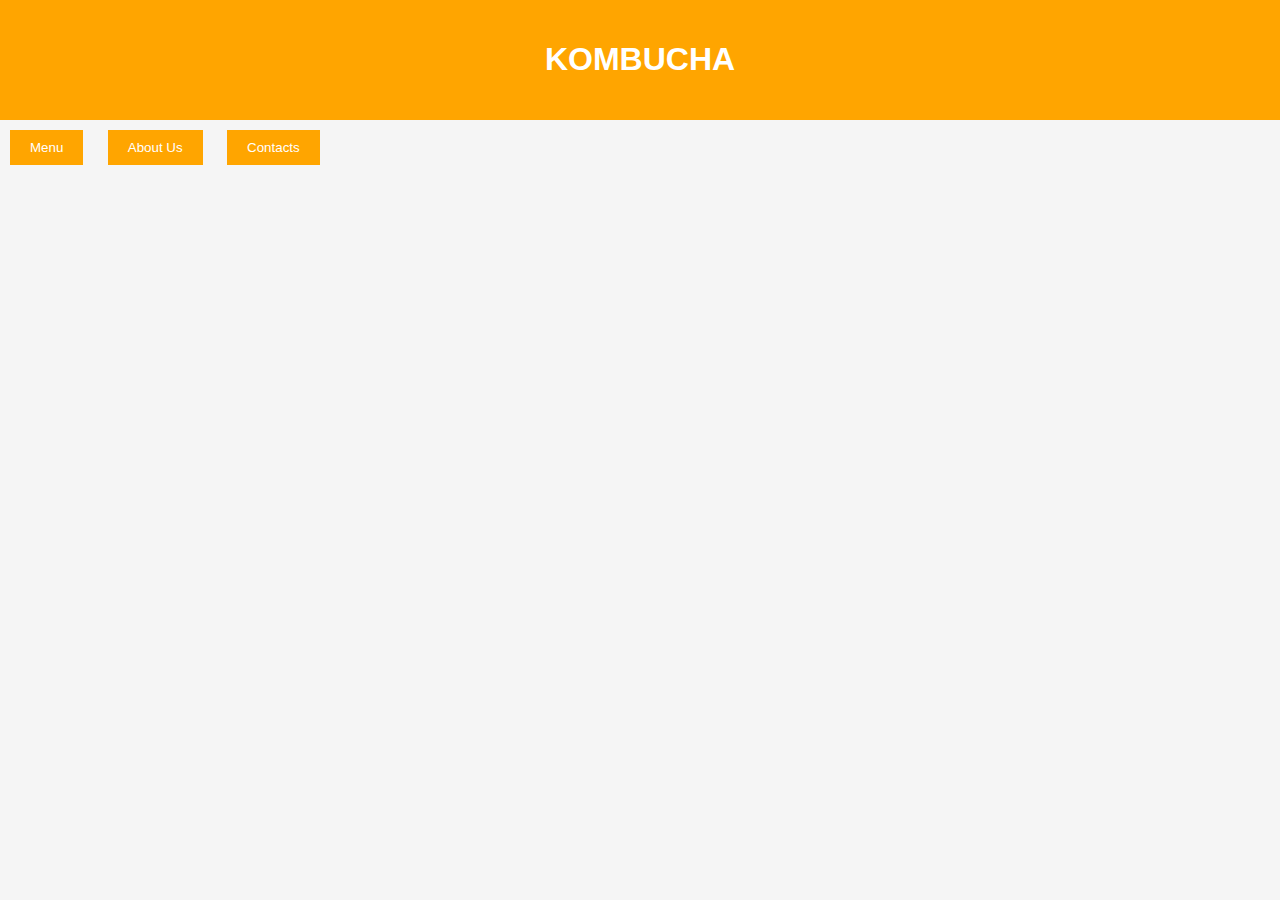
<file: index.html>
<!DOCTYPE html>
<html lang="en">
<head>
    <meta charset="UTF-8">
    <meta name="viewport" content="width=device-width, initial-scale=1.0">
    <title>Kombuchachacha</title>
    <style>
        body {
            margin: 0;
            font-family: Arial, sans-serif;
            background-color: #f5f5f5;
        }

        .header {
            background-color: orange;
            color: white;
            padding: 20px;
            text-align: center;
        }

        .menu-button, .about-button, .contacts-button {
            background-color: orange;
            color: white;
            border: none;
            padding: 10px 20px;
            text-align: center;
            text-decoration: none;
            display: inline-block;
            margin: 10px;
            cursor: pointer;
        }
    </style>
</head>
<body>
    <div class="header">
        <h1>KOMBUCHA</h1>
    </div>

    <div class="menu">
        <button class="menu-button">Menu</button>
        <button class="about-button">About Us</button>
        <button class="contacts-button">Contacts</button>
    </div>
</body>
</html>
</file>
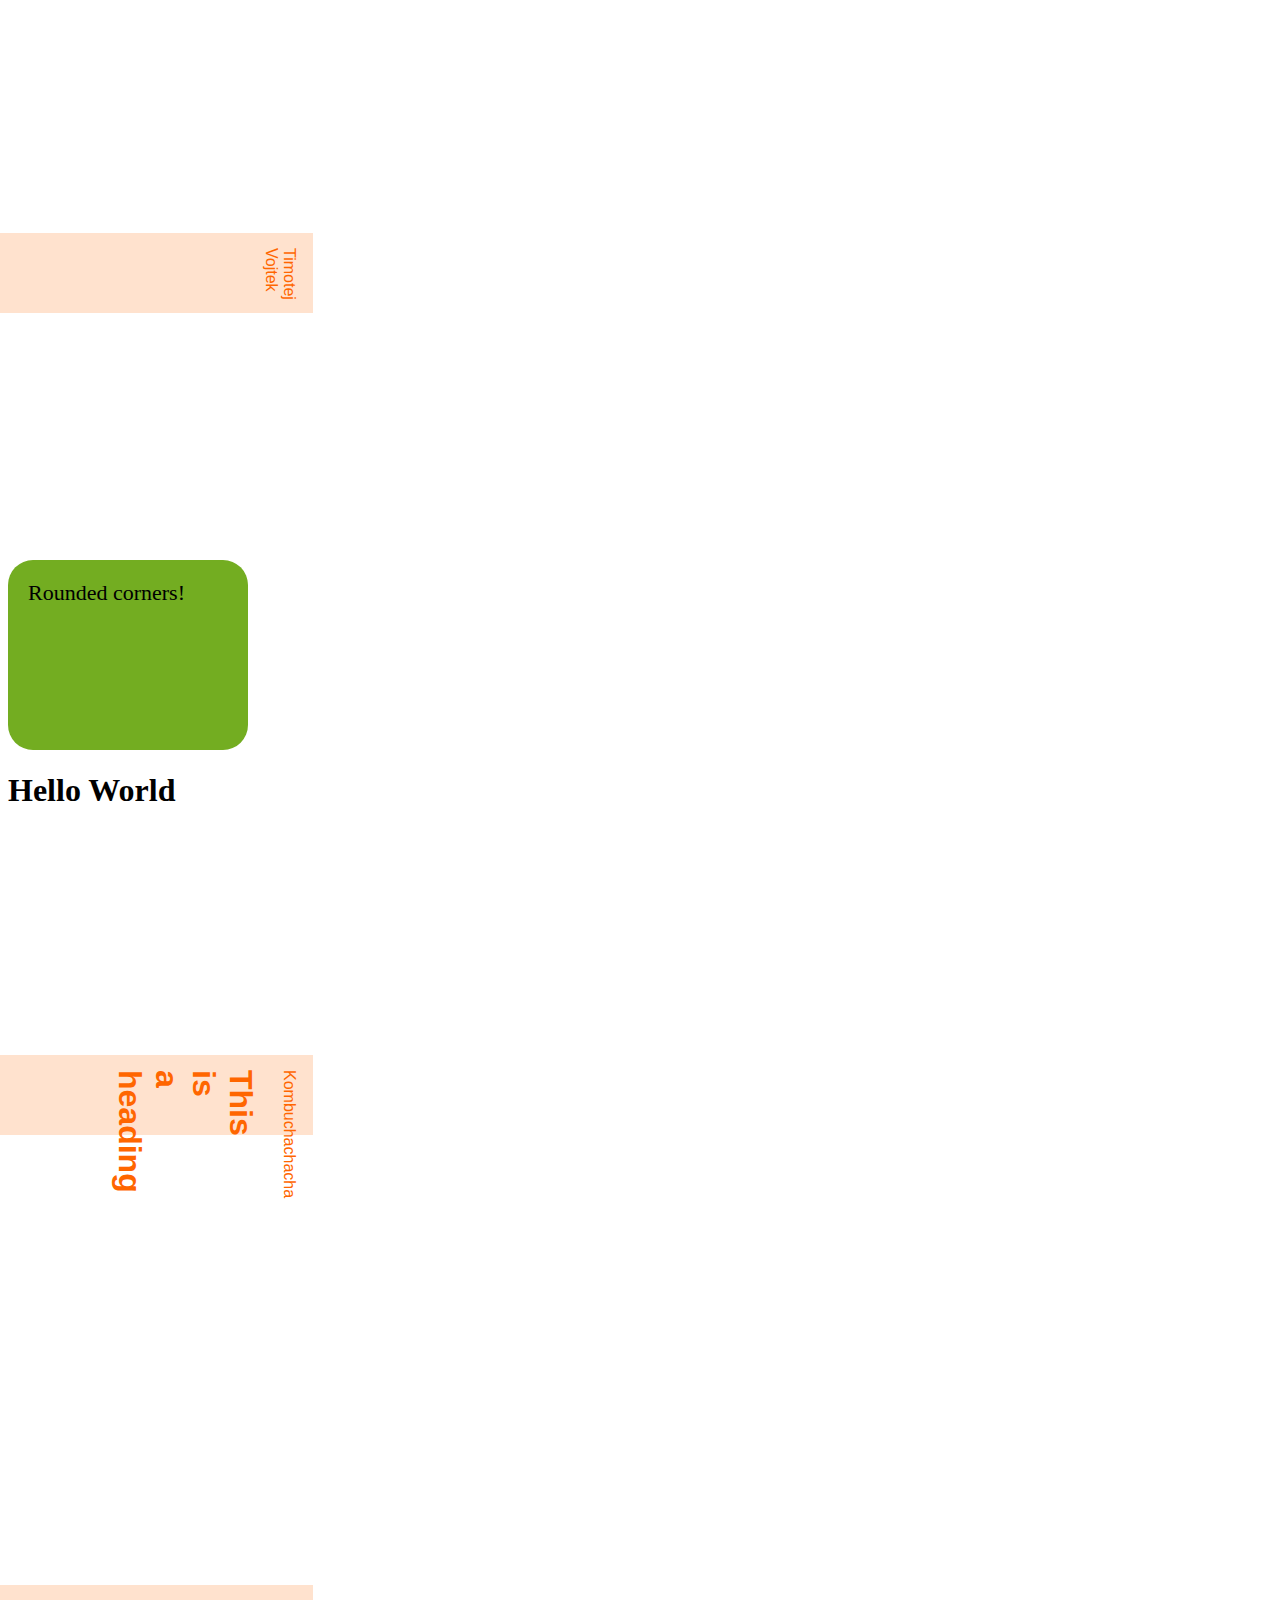
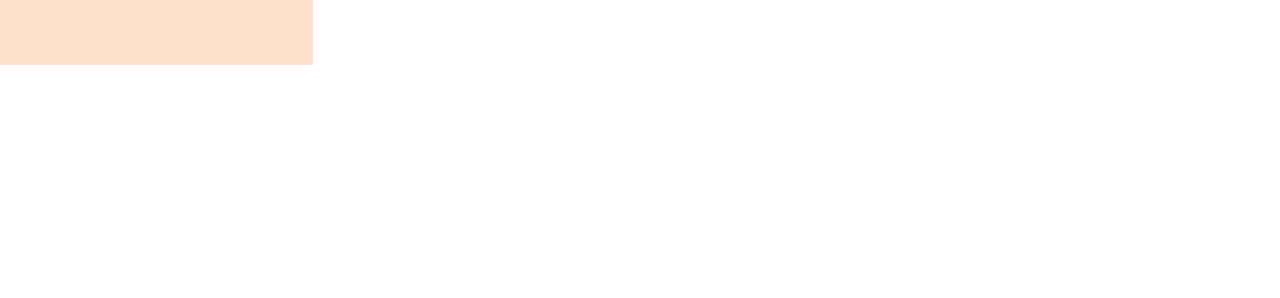
<file: kombucha.html>
<!doctype html>
<html lang="en">
	<head>
	<link rel="stylesheet" href="kombucha.css">
		<title>Kombuchachacha</title>


	</head>

	<body>
		<div style="font-family:Helvetica;">
			Timotej Vojtek	</div>

		<p id="rcorners1">
			Rounded corners!</p>

		<h1 style="background-color: var(--moranzova);">
			Hello World</h1>

 		<div>Kombuchachacha
			<h1 style="font-family:Helvetica;">
				This is a heading</h1>
		</div>
		<div class="square"></div>
	</body>
</html>
</file>
<file: kombucha.css>
:root {
  --dorange: #803300;
  --morange: #D45500;
  --mborange: #FF6600;
  --borange: #FF9955;
  --svetlofial: #DFC9FF;
  --bielooranzova: #FFE2CE;
  --tmavapozadie: #221F20;
  
}

div {
  font-family: Helvetica;
  height: 500px;
  width: 50px;
  background-color: red;
  color: 000; 
  rotate: 90deg;

}
#rcorners1 {
  border-radius: 25px;
  background: #73AD21;
  padding: 20px; 
  width: 200px;
  height: 150px;  }

#rcorners1 {
  border-radius: 25px;
  background: #73AD21;
  padding: 20px; 
  width: 200px;
  height: 150px;  
}

#rcorners1 {
  border-radius: 25px;
  background: #73AD21;
  padding: 20px; 
  width: 200px;
  height: 150px;  
}

body
{
margin-left: 300px
div {

  .container {  display: grid;
    grid-template-columns: 1fr 0.5fr 37.1% 1fr;
    grid-template-rows: 57.4% 90% 30%;
    gap: 0px 0px;
    grid-auto-flow: row;
  }
  
  .Mena { grid-area: 1 / 1 / 3 / 3; }

  
  
  
  .Nazov { grid-area: 1 / 2 / 2 / 5; }
  
  .Footer { grid-area: 3 / 1 / 4 / 5; }
  
}
}


div {
  color: var(--mborange);
  background-color: var(--bielooranzova);
  padding: 15px;
}

 footer {
   position: absolute;
   font-size: 22px;
   bottom: 0;
   left: 0;
   transform: translate(calc(50vw - 50%), -50%);
   color: white;
 }
 
 footer a {
   color: white;
 }
 
 #main {
   margin: 80px 80px 0 80px;
 }
 
 @media only screen and (max-width: 600px) {
   #main {
     margin: 20px 20px 0 20px;
   }
 }
 
 p {
   font-size: 22px;
 }
 
 label {
   font-size: 22px;
   font-weight: bold;
   display: block;
 }
 
 input {
   display: block;
   margin-bottom: 10px;
   width: 100%;
   max-width: 300px;
 }
 
 canvas {
  position: absolute;
  bottom: 0;
  pointer-events: none;
  width: 100%;
  height: 50vh;
 }
</file>
